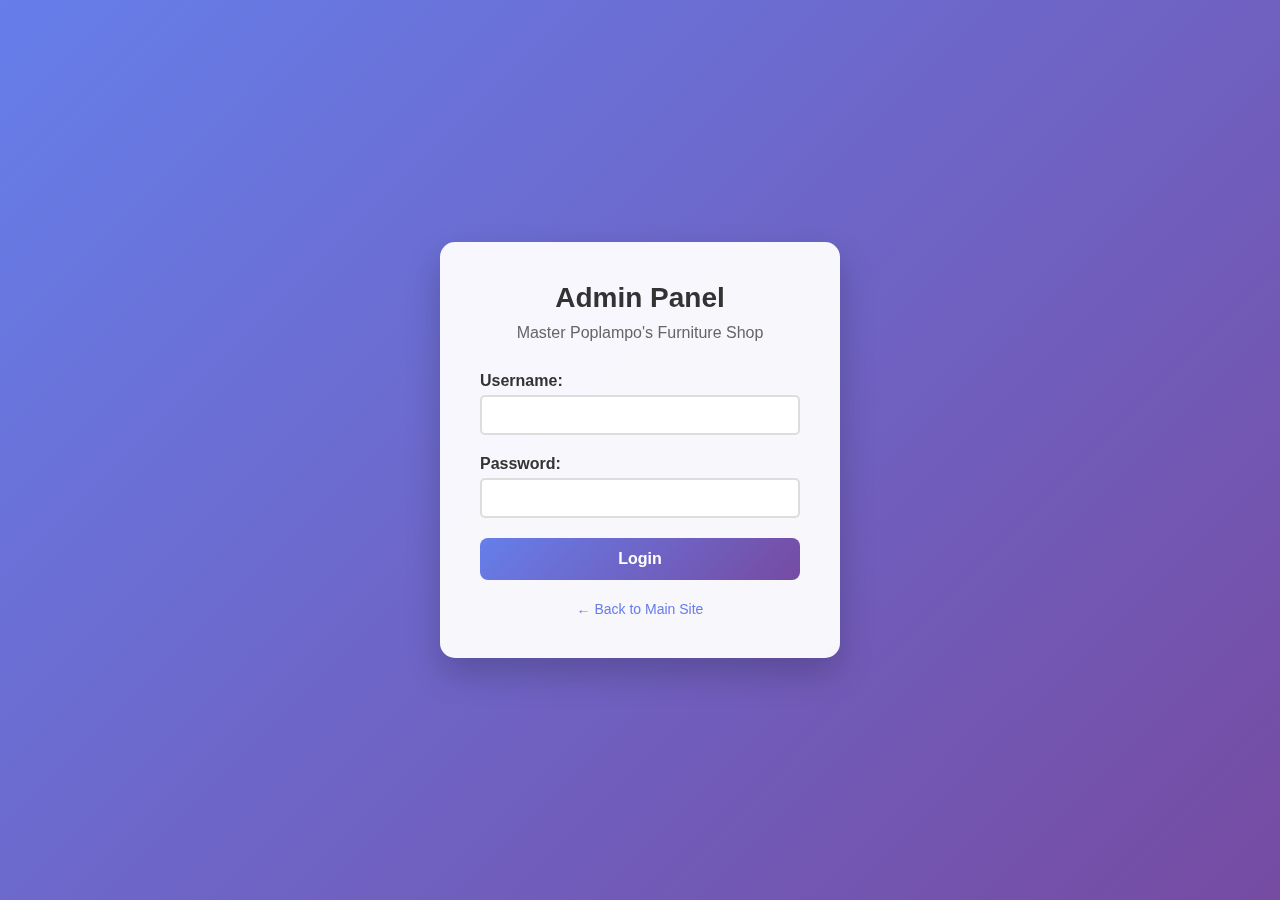
<file: admin/index.html>
<!DOCTYPE html>
<html lang="en">
<head>
    <meta charset="UTF-8">
    <meta name="viewport" content="width=device-width, initial-scale=1.0">
    <title>Admin Login - Master Poplampo's Furniture Shop</title>
    <link rel="stylesheet" href="../css/admin.css">
</head>
<body class="admin-login">
    <div class="login-container">
        <div class="login-form">
            <h1>Admin Panel</h1>
            <h2>Master Poplampo's Furniture Shop</h2>
            
            <form id="loginForm" action="authenticate.php" method="POST">
                <div class="form-group">
                    <label for="username">Username:</label>
                    <input type="text" id="username" name="username" required>
                </div>
                
                <div class="form-group">
                    <label for="password">Password:</label>
                    <input type="password" id="password" name="password" required>
                </div>
                
                <button type="submit" class="login-btn">Login</button>
            </form>
            
            <div id="error-message" class="error" style="display: none;"></div>
            
            <div class="back-to-site">
                <a href="../index.html">← Back to Main Site</a>
            </div>
        </div>
    </div>
    
    <script src="../js/admin-login.js"></script>
</body>
</html>
</file>
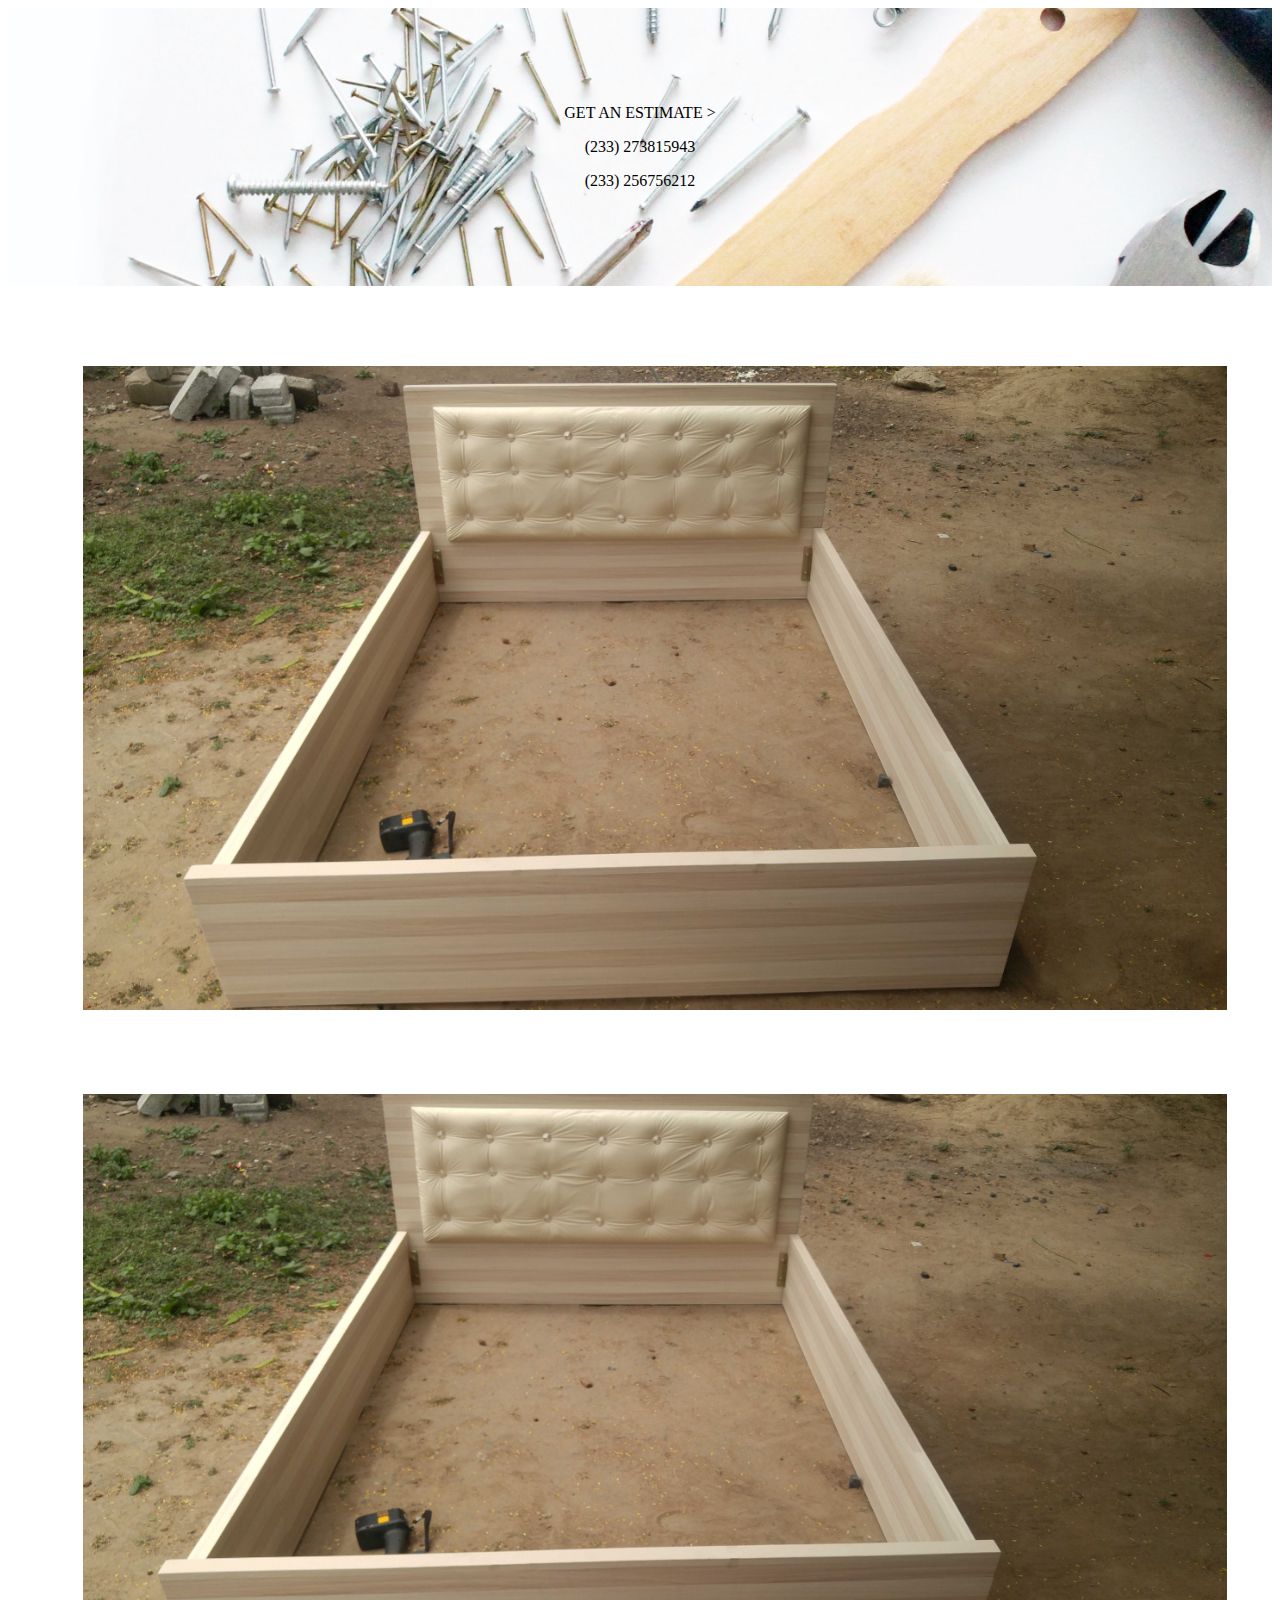
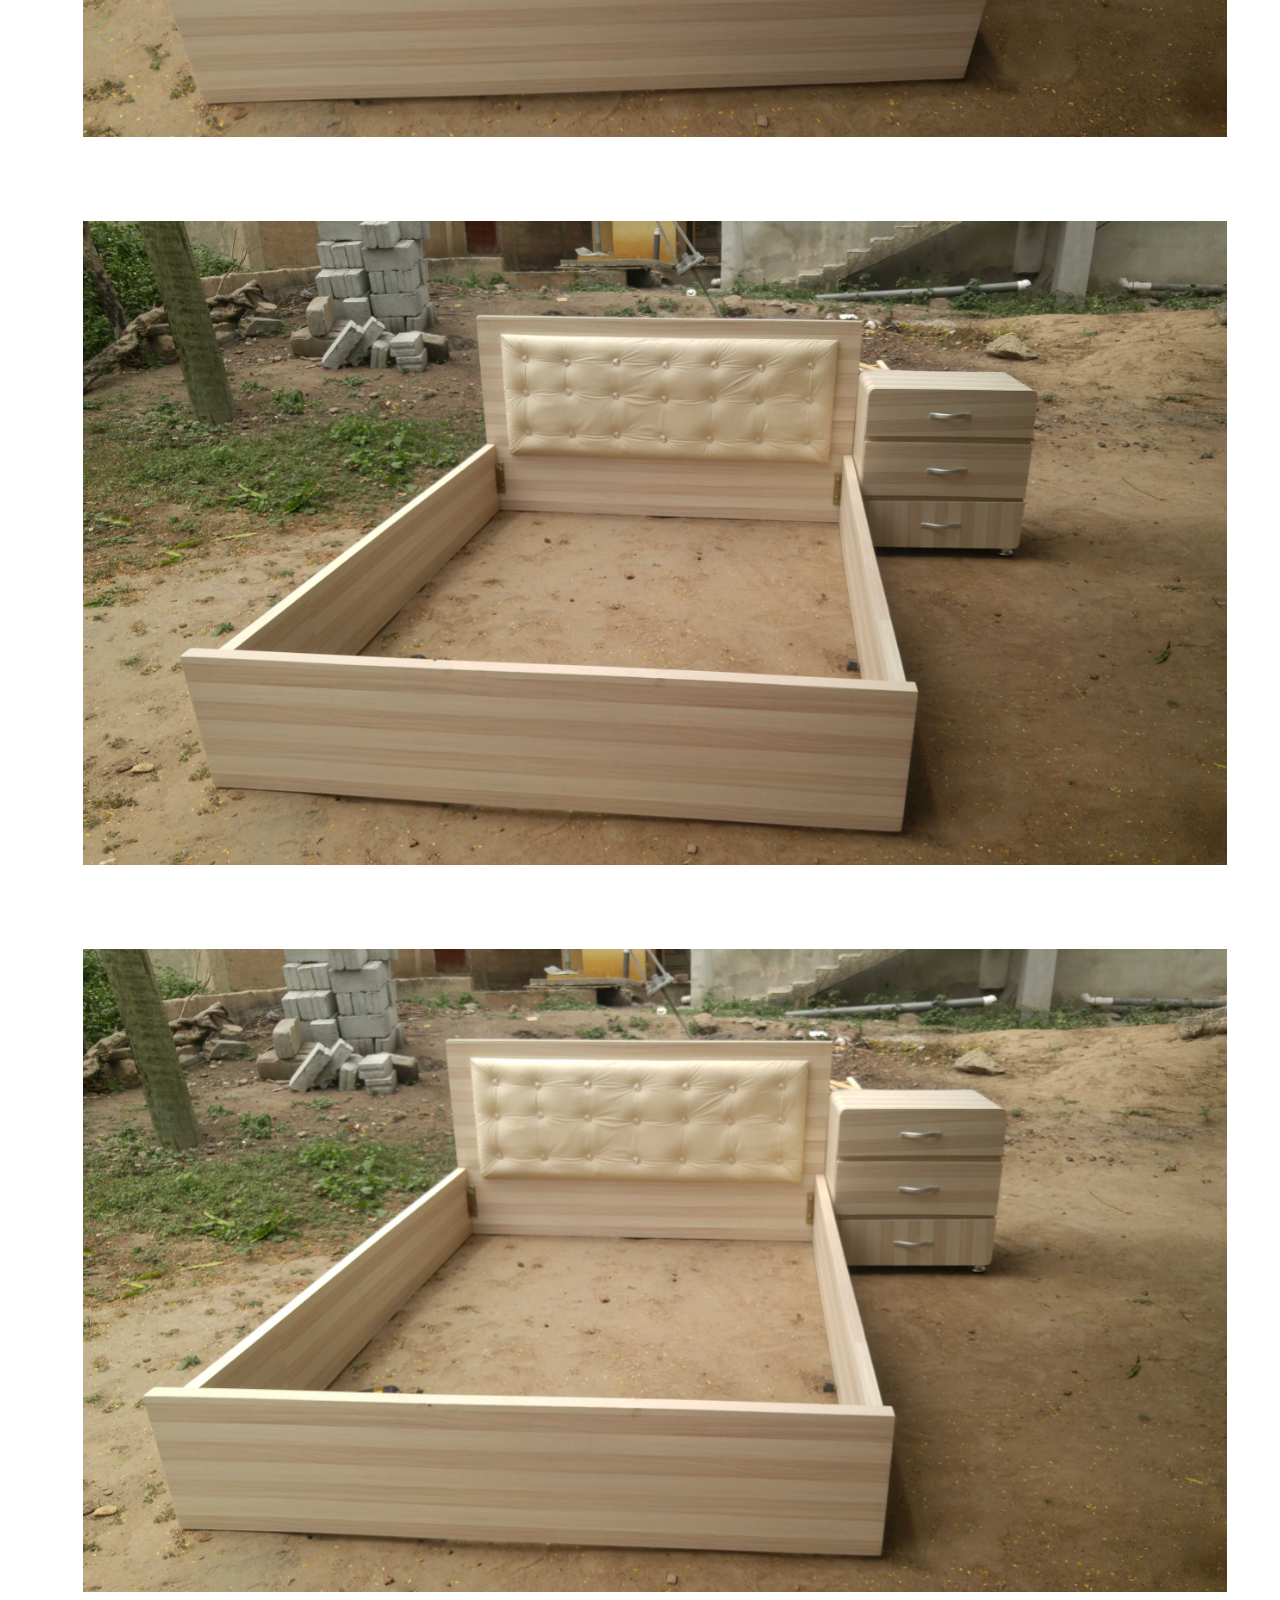
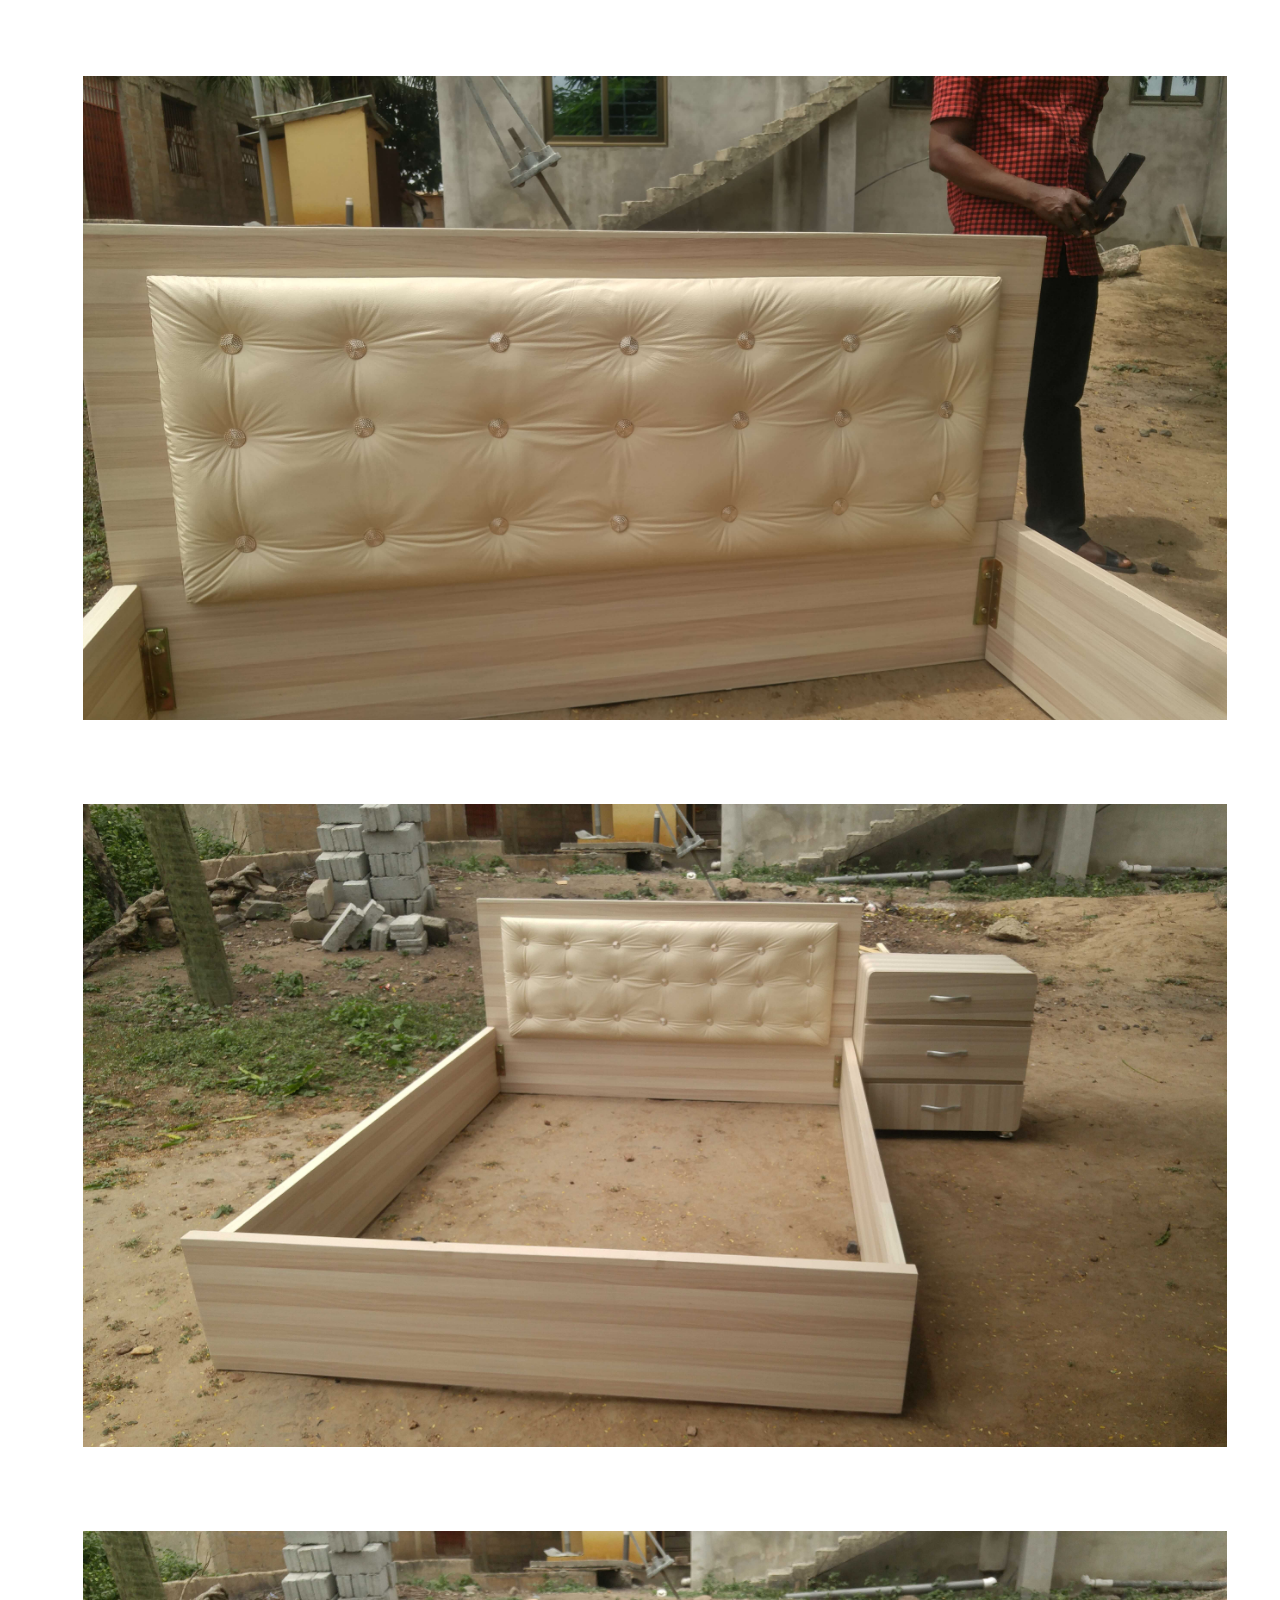
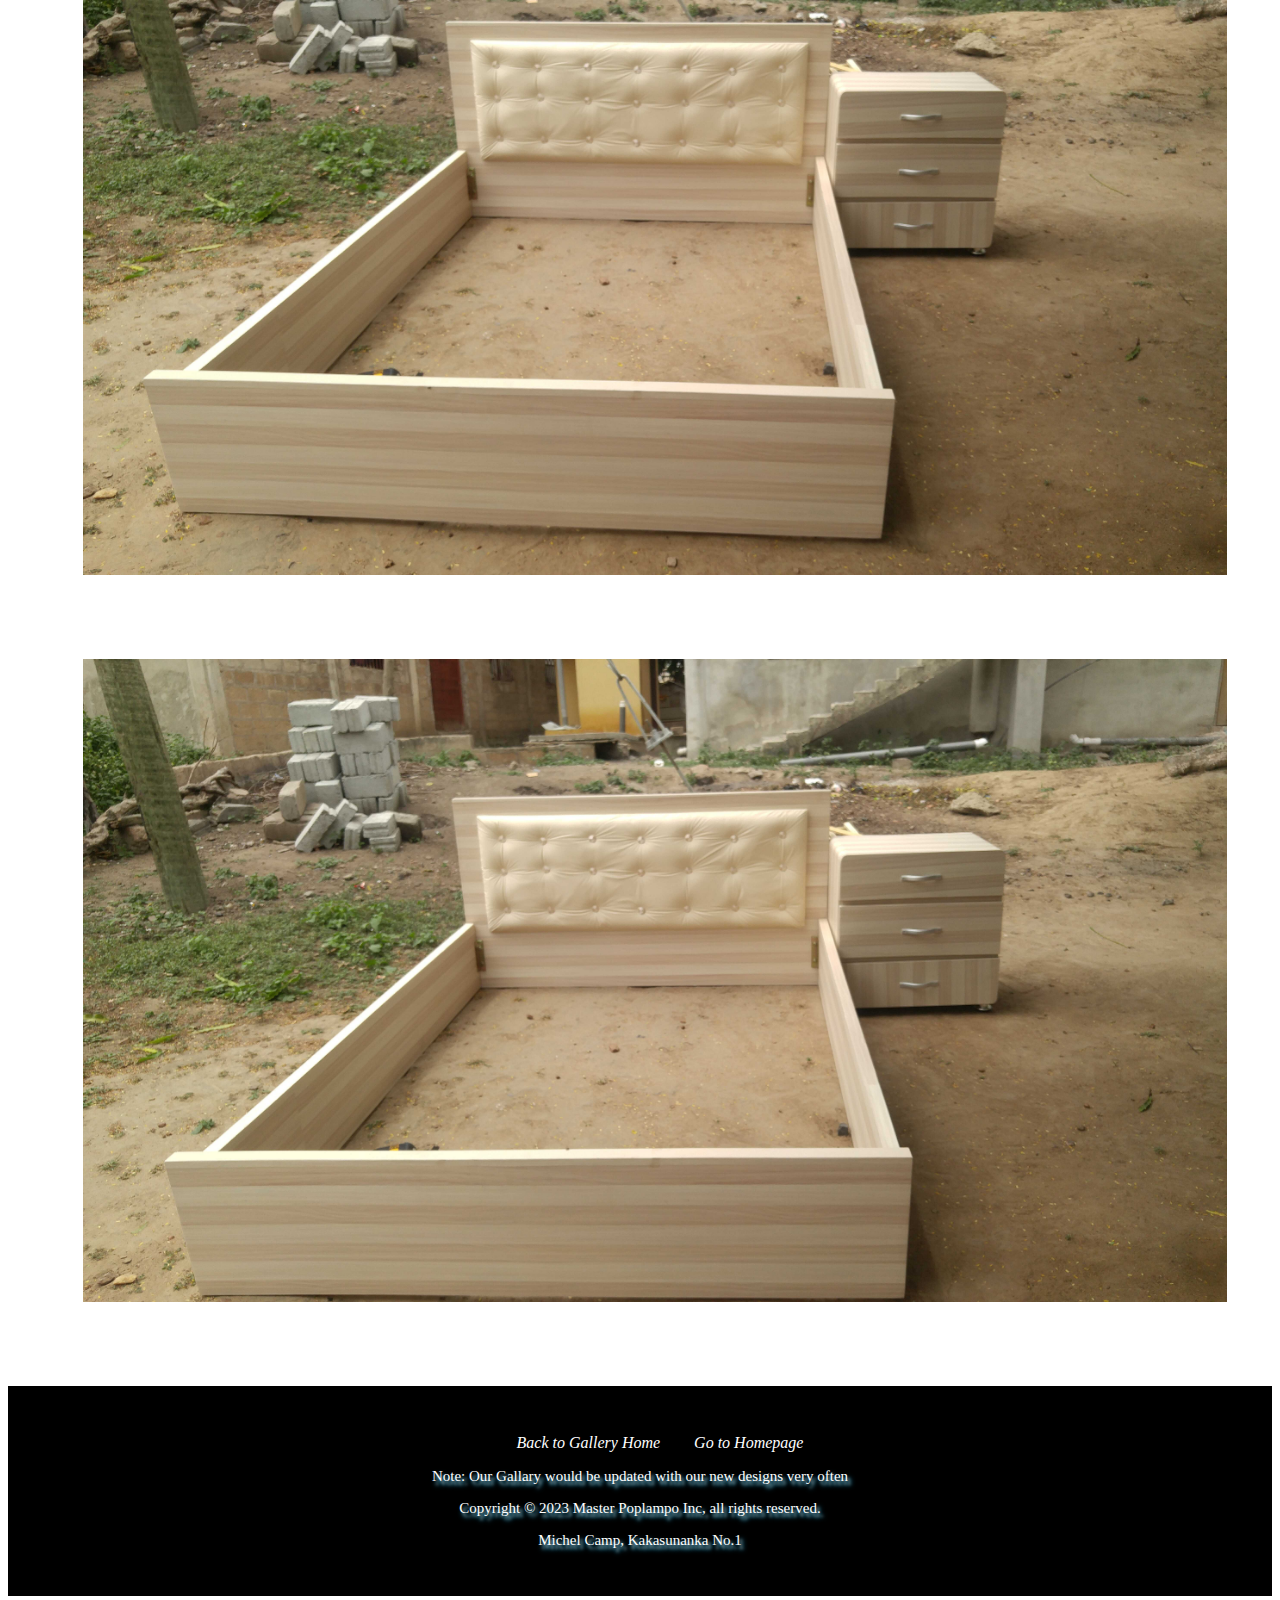
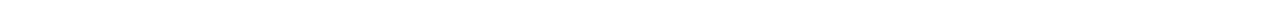
<file: Gallery/Gallery_links/Bed.html>
<!DOCTYPE html>
<html>
    <head>
        <title>Home of Bed Styles</title>
        <link rel="stylesheet" href="css/stylesheet.css">
        <meta name="viewport" content="width=inital-width, initail-scale=1.0">
    </head>
    <body class="main">
        <header>
            <p>GET AN ESTIMATE ></p>
            <p>(233) 273815943</p>
            <p>(233) 256756212 </p>
        </header>
        <section class="pictures">
            <div class="container">
                <div class="pic">
                    <img src="../images/Bed/Bed1.jpg" alt="">
                </div>
                <div class="pic">
                    <img src="../images/Bed/Bed2.jpg" alt="">
                </div>
                <div class="pic">
                    <img src="../images/Bed/Bed3.jpg" alt="">
                </div>
                <div class="pic">
                    <img src="../images/Bed/Bed4.jpg" alt="">
                </div>
                <div class="pic">
                    <img src="../images/Bed/Bed5.jpg" alt="">
                </div>
                <div class="pic">
                    <img src="../images/Bed/Bed6.jpg" alt="">
                </div>
                <div class="pic">
                    <img src="../images/Bed/Bed7.jpg" alt="">
                </div>
                <div class="pic">
                    <img src="../images/Bed/Bed8.jpg" alt="">
                </div>
            </div>
        </section>
        <footer>
            <ul>
                <li><a href="../Gallery.html">Back to Gallery Home</a></li>
                <li><a href="../../index.html">Go to Homepage</a></li>
            </ul>
            <p> Note: Our Gallary would be updated with our new designs very often</p>
            <p>Copyright © 2023 Master Poplampo Inc, all rights reserved.</p>
            <p>Michel Camp, Kakasunanka No.1</p> 
        </footer>
    </body>
</html>
</file>
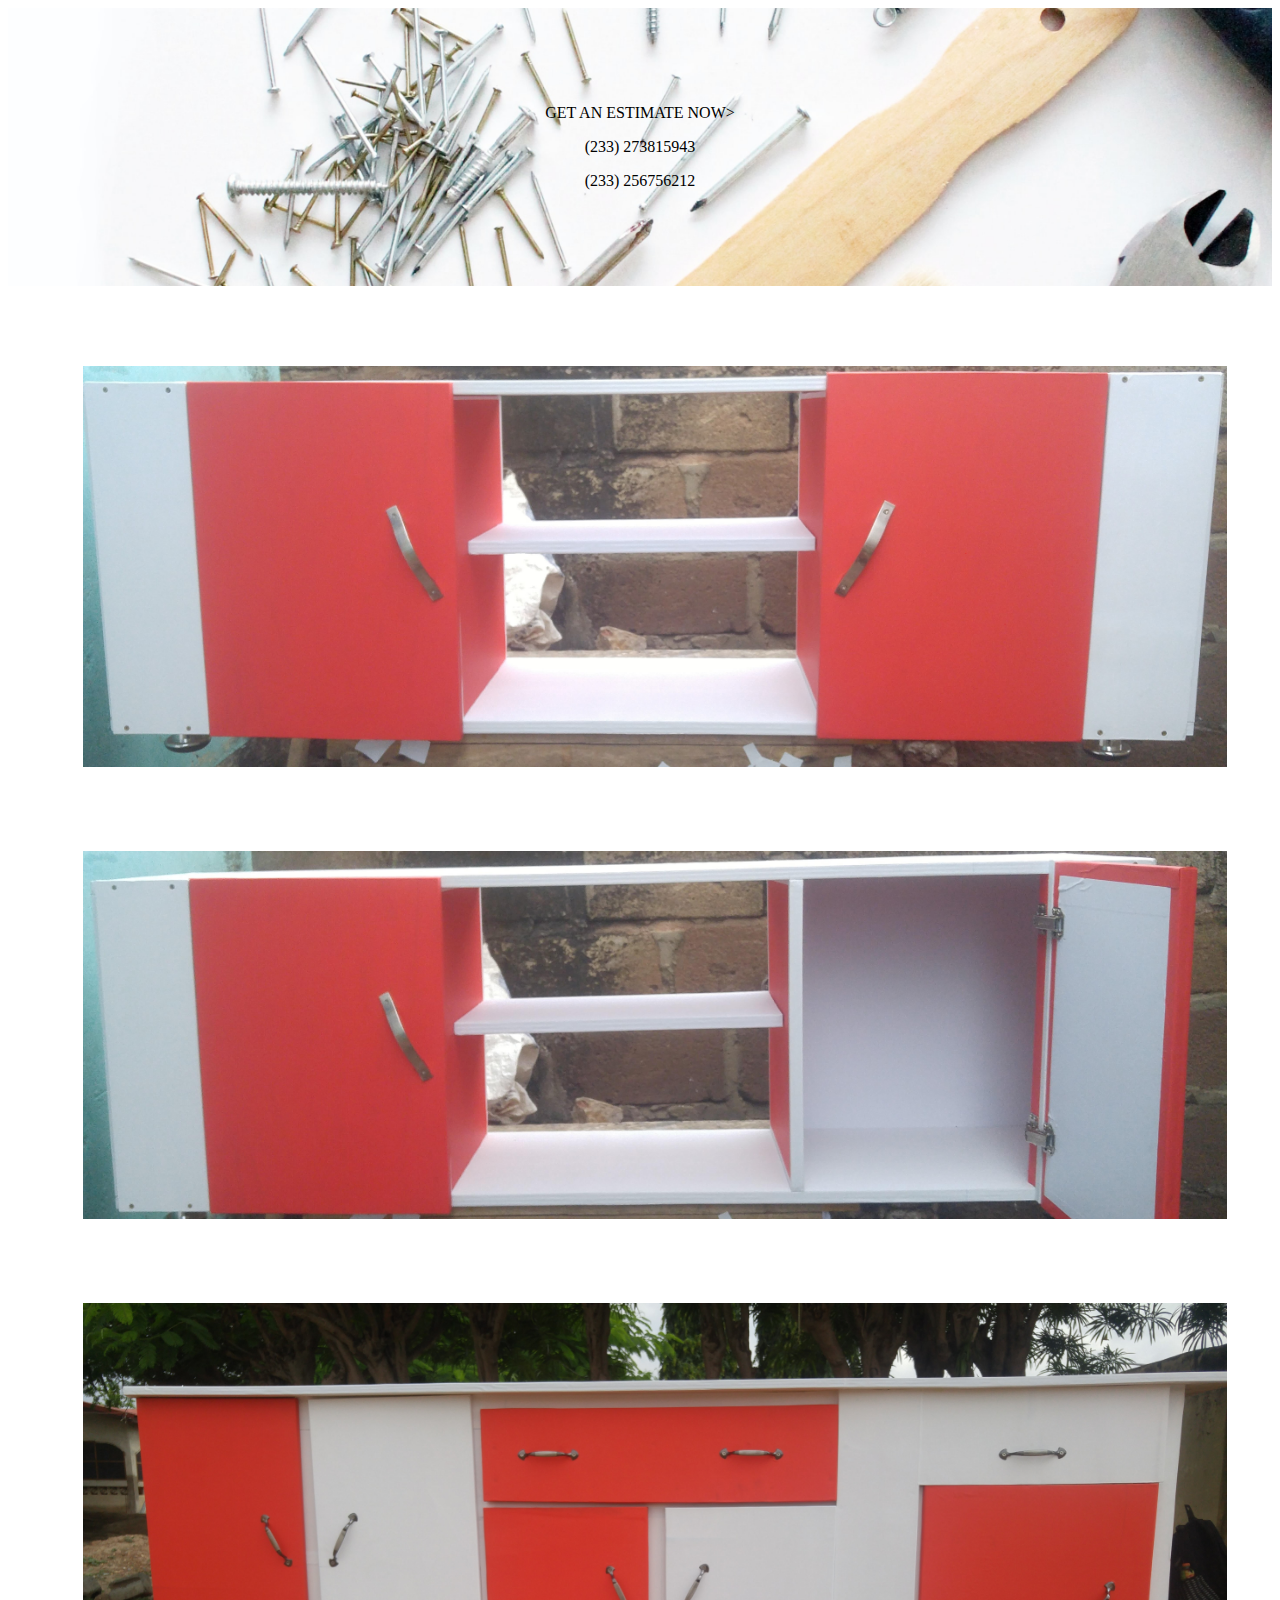
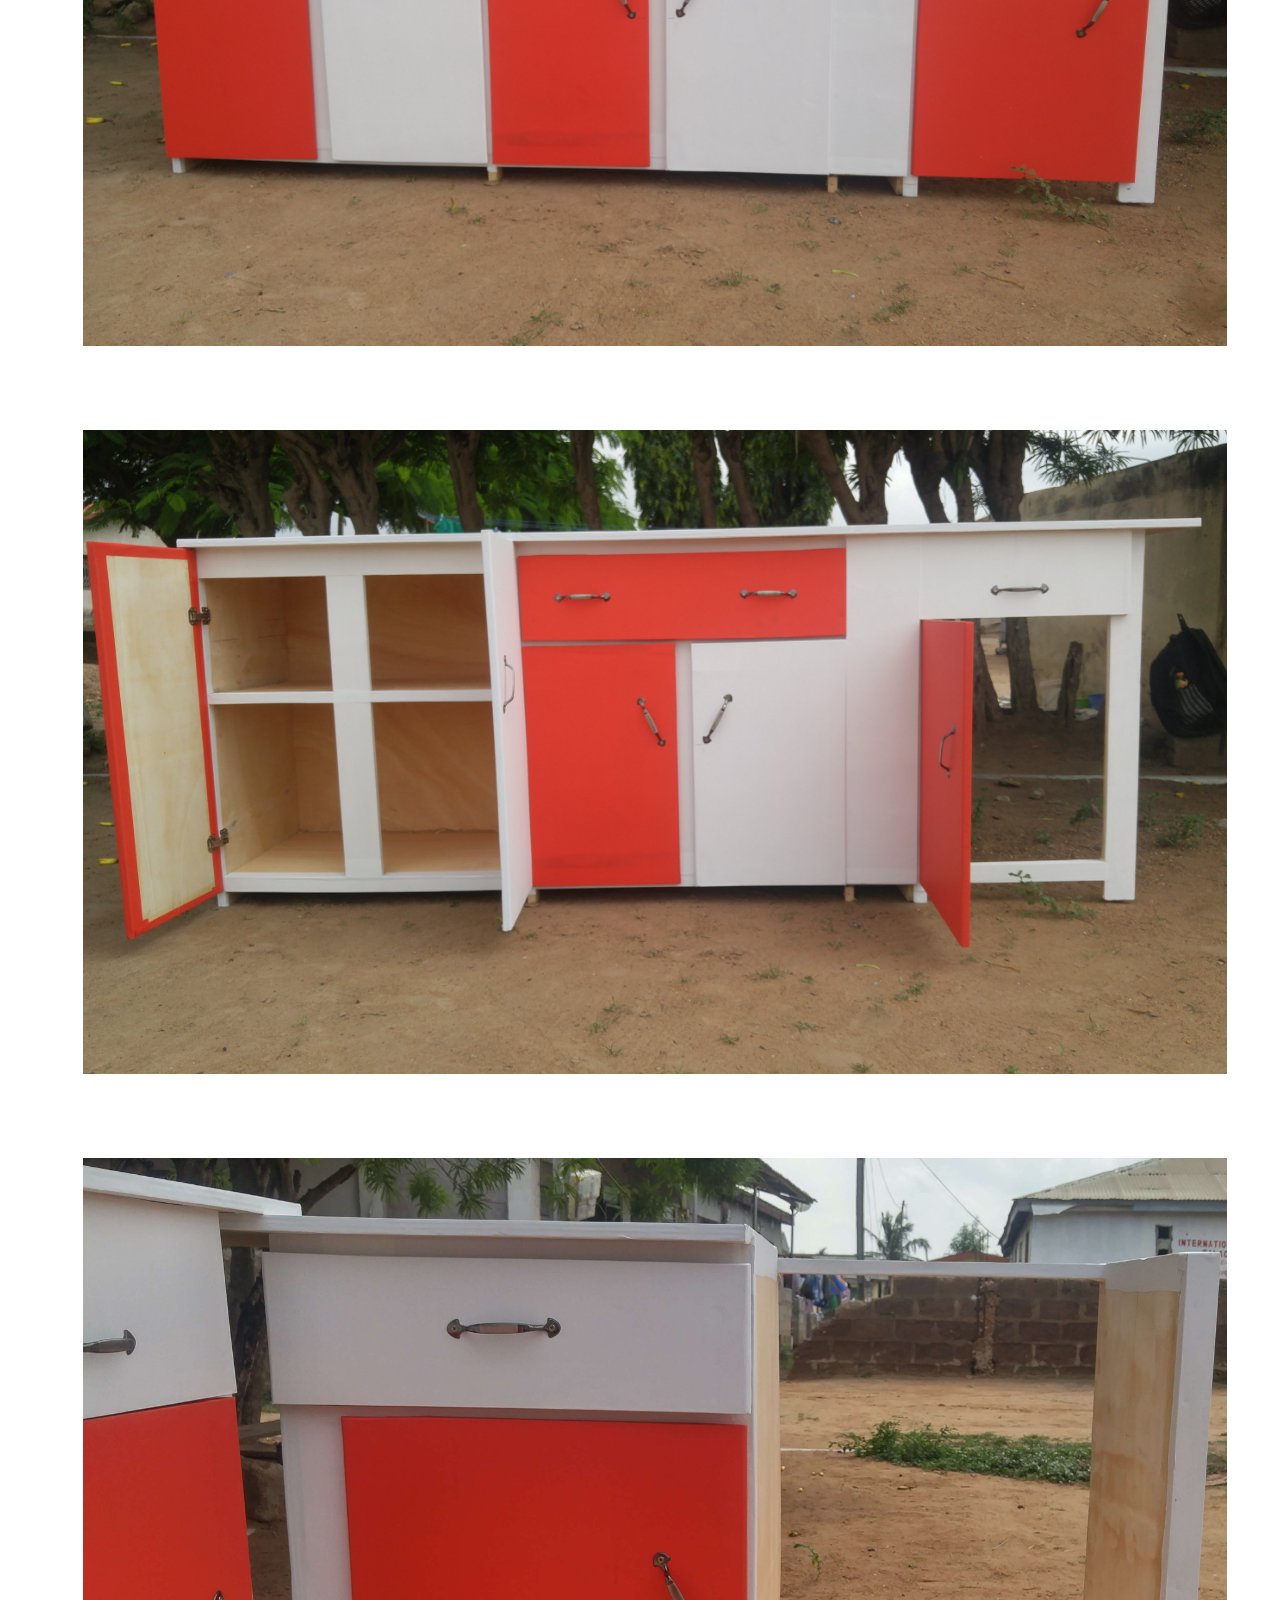
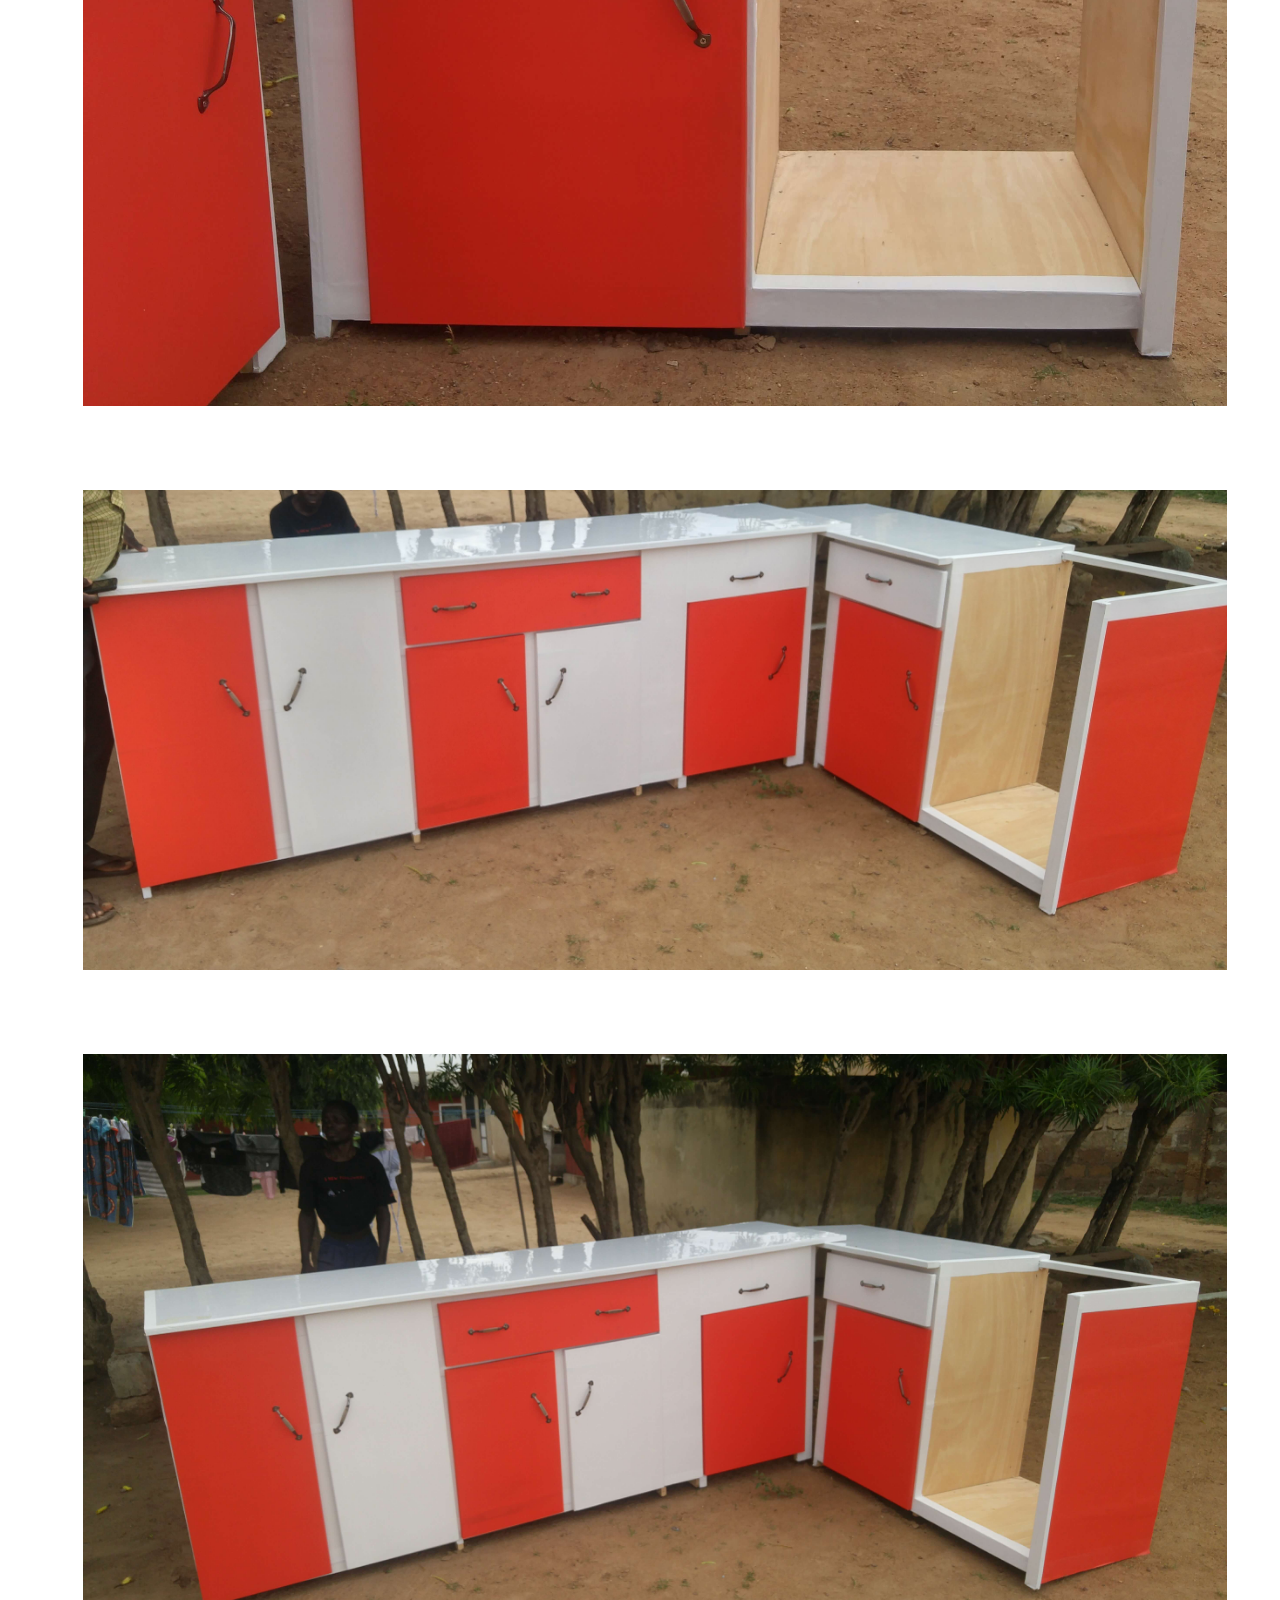
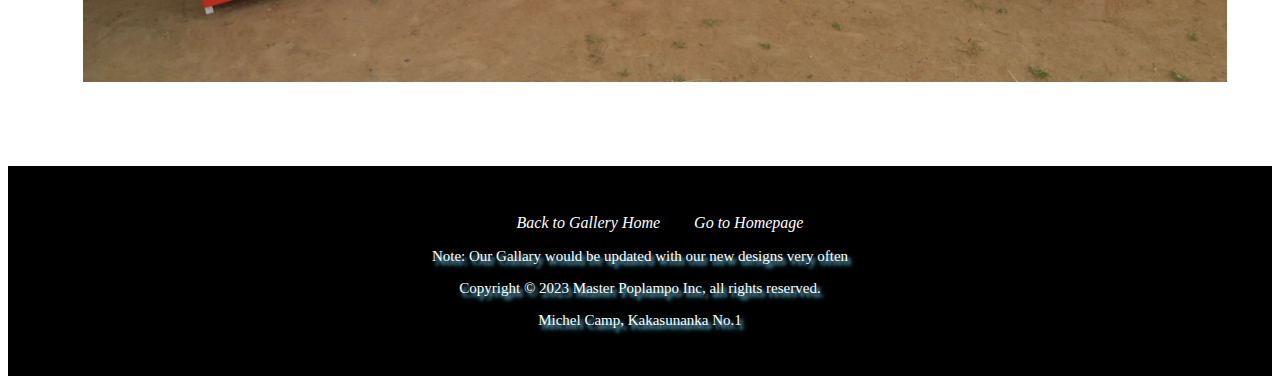
<file: Gallery/Gallery_links/Kitchen_Cabinet.html>
<!DOCTYPE html>
<html>
    <head>
        <title>Exclusive Kitchen Cabinets</title>
        <link rel="stylesheet" href="css/stylesheet.css">
        <meta name="viewport" content="width=inital-width, initail-scale=1.0">
    </head>
    <body class="main">
        <header>
            <p>GET AN ESTIMATE  NOW></p>
            <P>(233) 273815943</P>
            <p>(233) 256756212 </p>
        </header>
        <section class="pictures">
            <div class="container">
                <div class="pic">
                    <img src="../images/Cabinets/Cab1.jpg" alt="">
                </div>
                <div class="pic">
                    <img src="../images/Cabinets/Cab2.jpg" alt="">
                </div>
                <div class="pic">
                    <img src="../images/Cabinets/Cab3.jpg" alt="">
                </div>
                <div class="pic">
                    <img src="../images/Cabinets/Cab4.jpg" alt="">
                </div>
                <div class="pic">
                    <img src="../images/Cabinets/Cab5.jpg" alt="">
                </div>
                <div class="pic">
                    <img src="../images/Cabinets/Cab6.jpg" alt="">
                </div>
                <div class="pic">
                    <img src="../images/Cabinets/Cab7.jpg" alt="">
                </div>
            </div>
        </section>
        <footer>
            <ul>
                <li><a href="../Gallery.html">Back to Gallery Home</a></li>
                <li><a href="../../index.html">Go to Homepage</a></li>
            </ul>
            <p> Note: Our Gallary would be updated with our new designs very often</p>
            <p>Copyright © 2023 Master Poplampo Inc, all rights reserved.</p>
            <p>Michel Camp, Kakasunanka No.1</p> 
        </footer>
    </body>
</html>
</file>
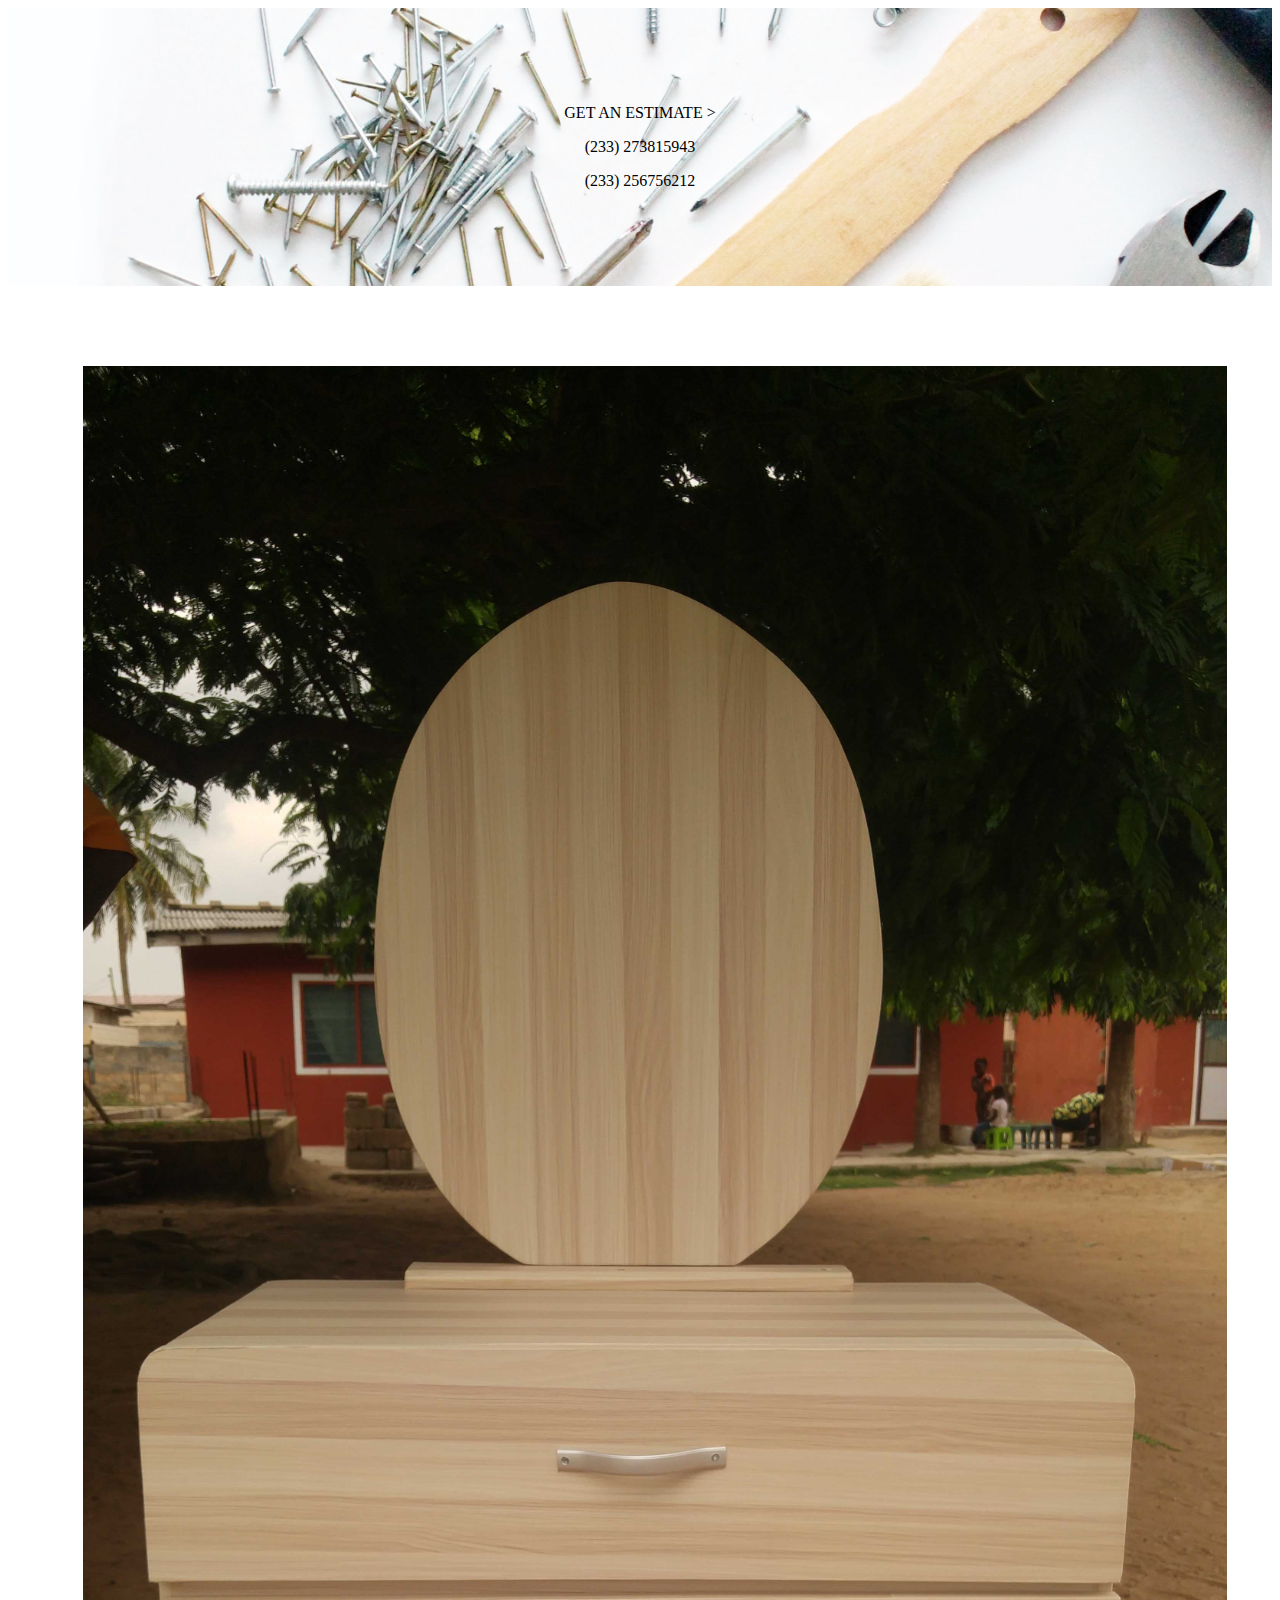
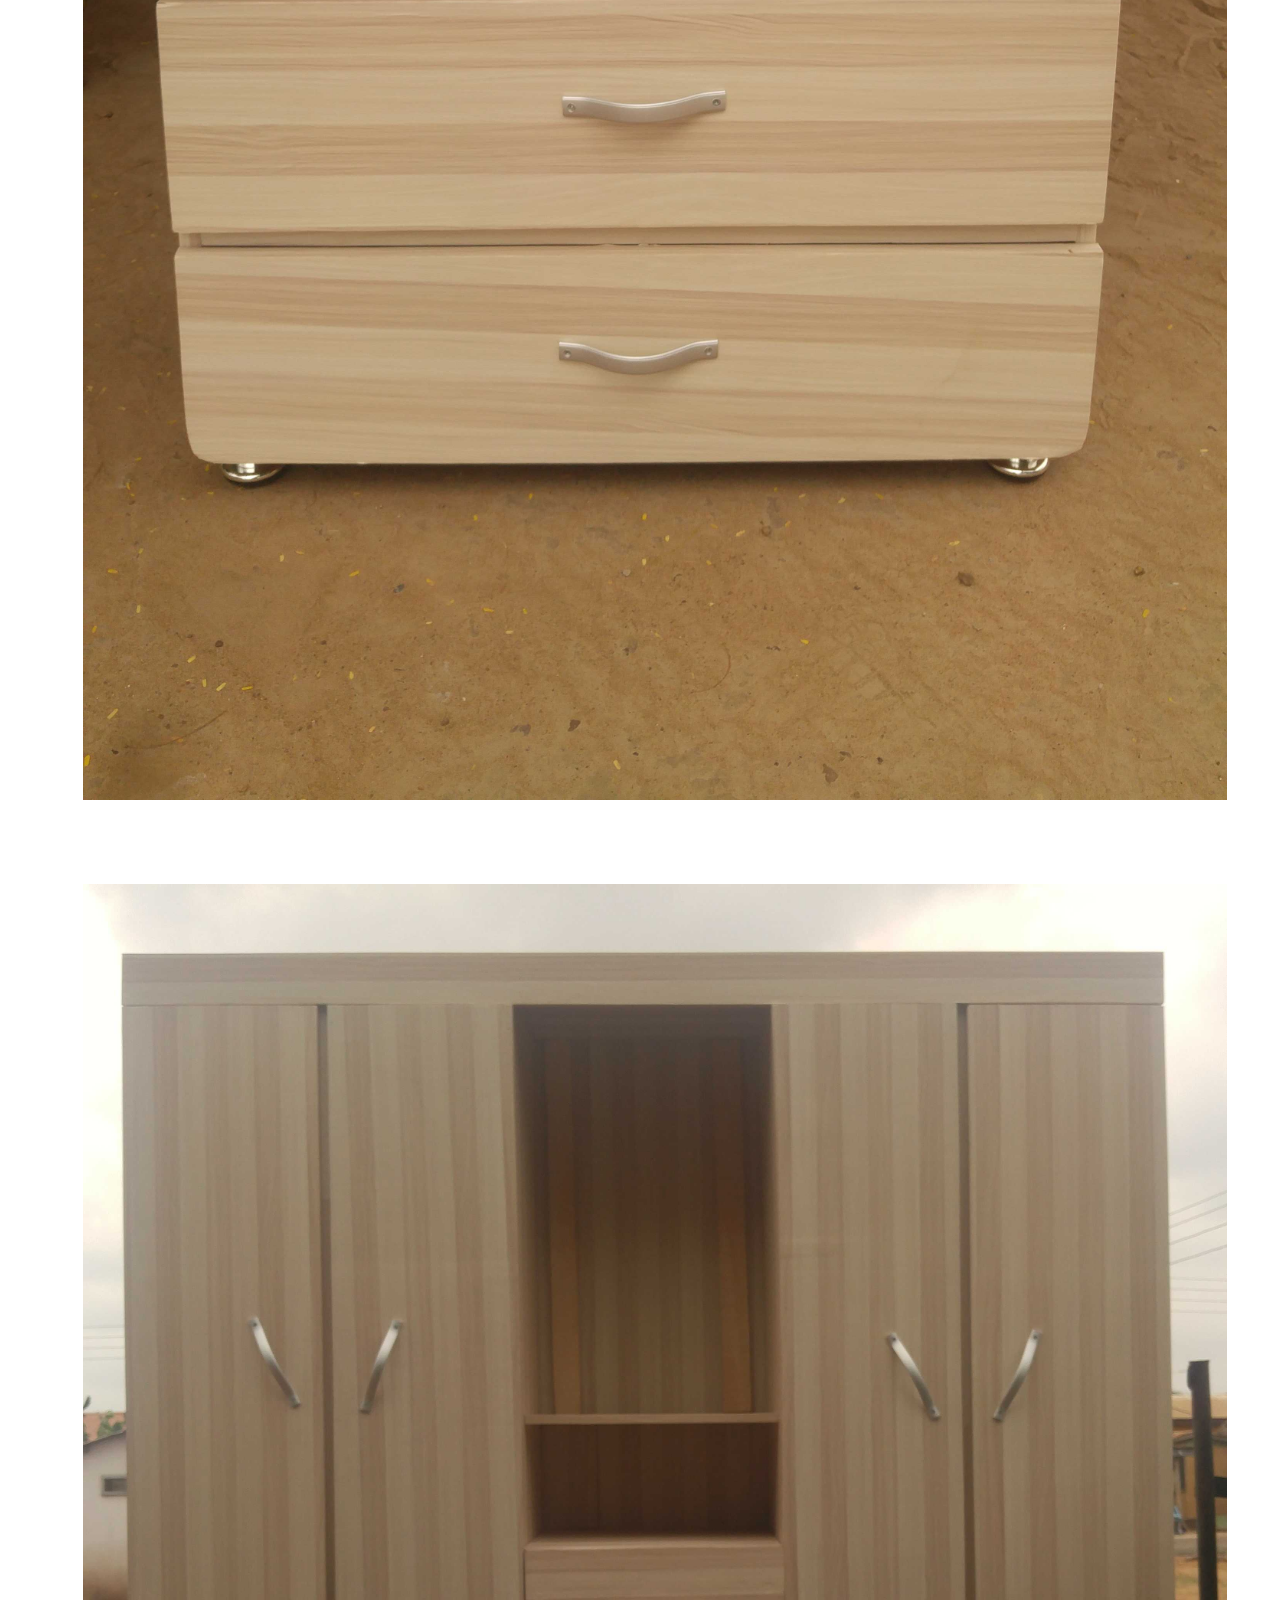
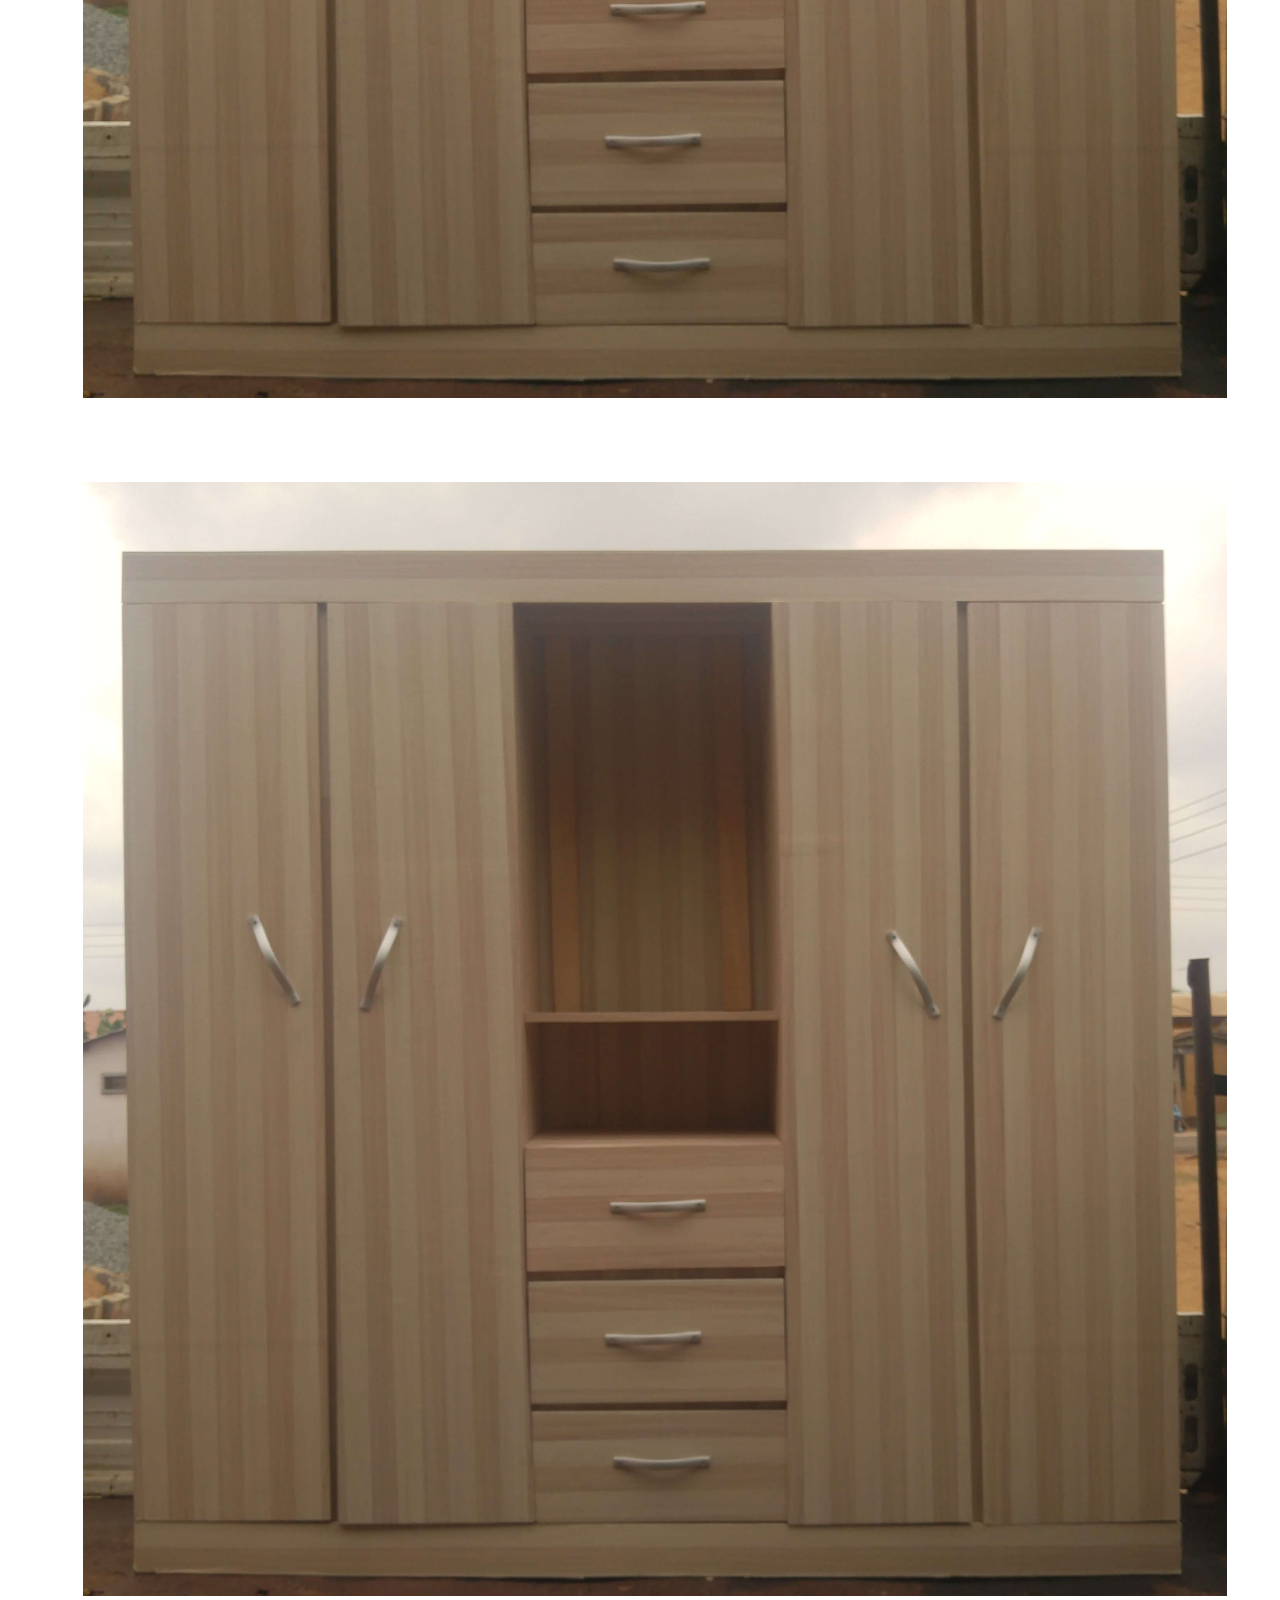
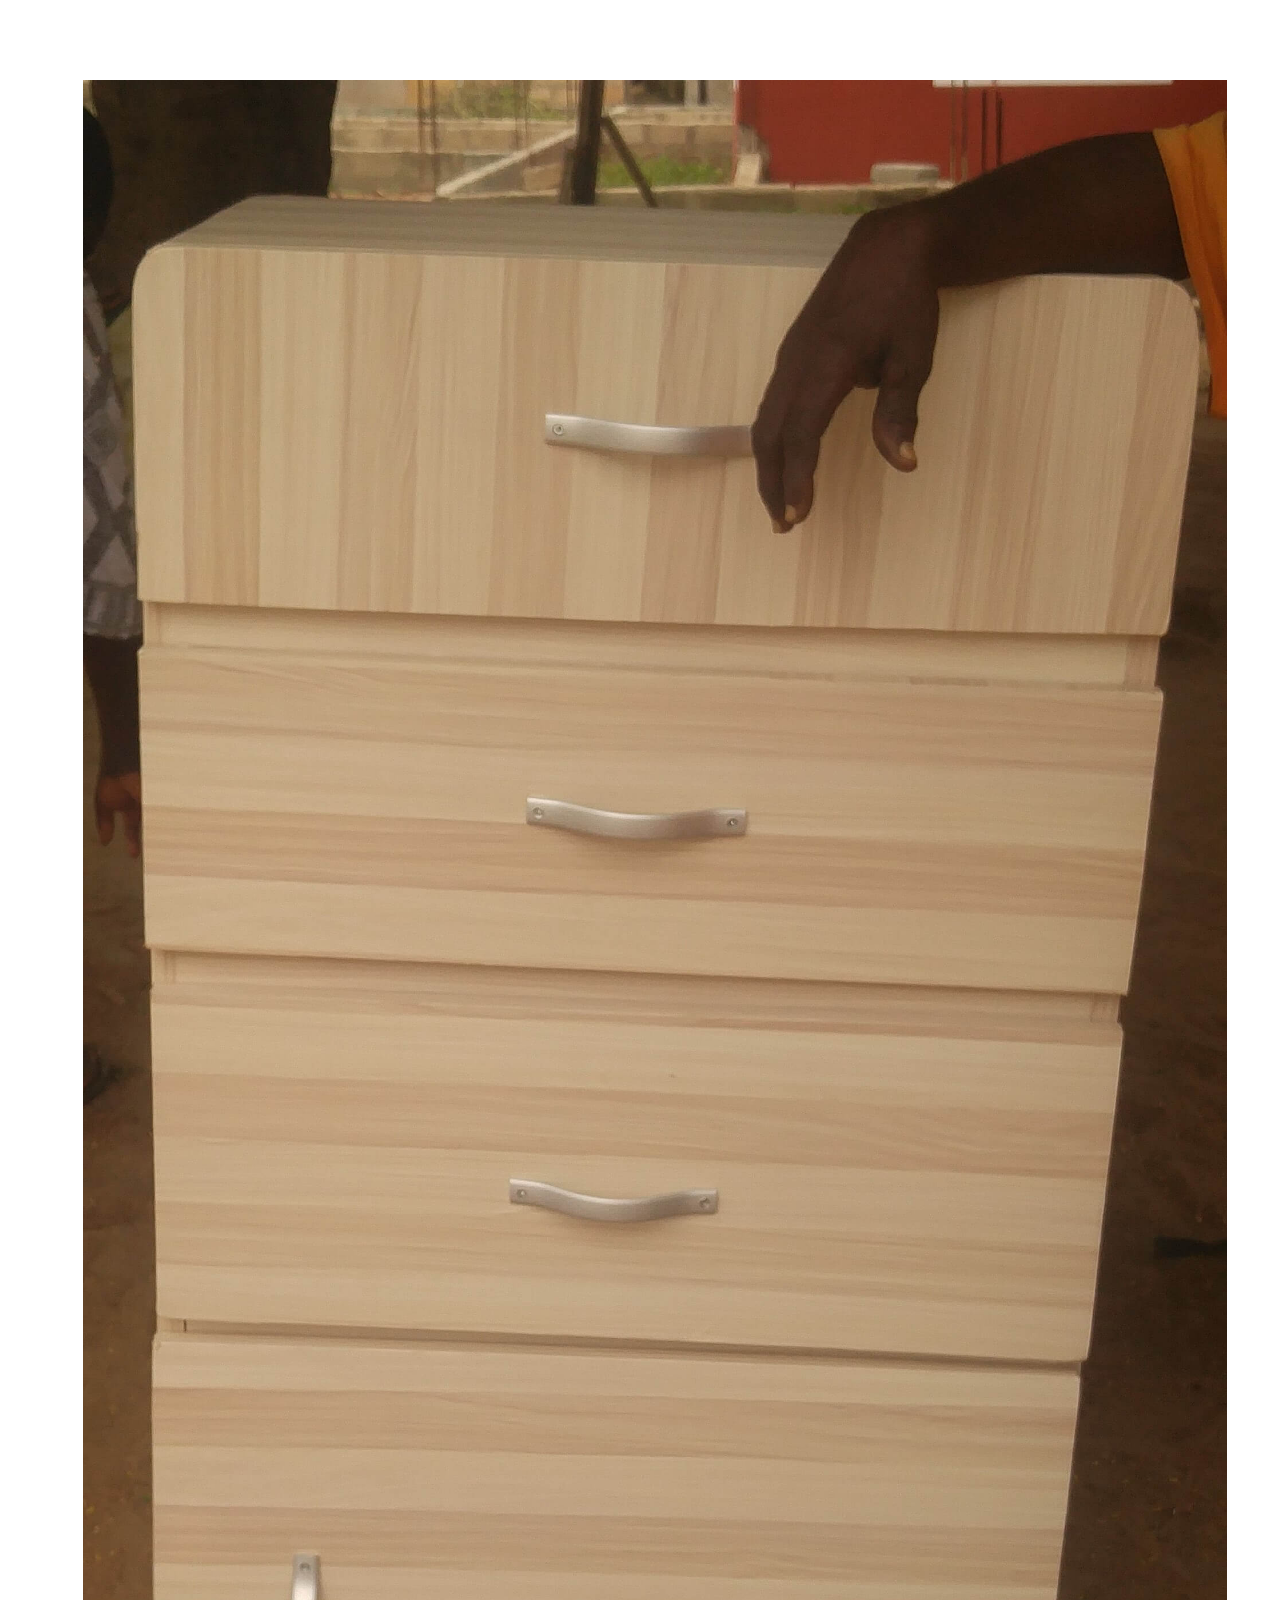
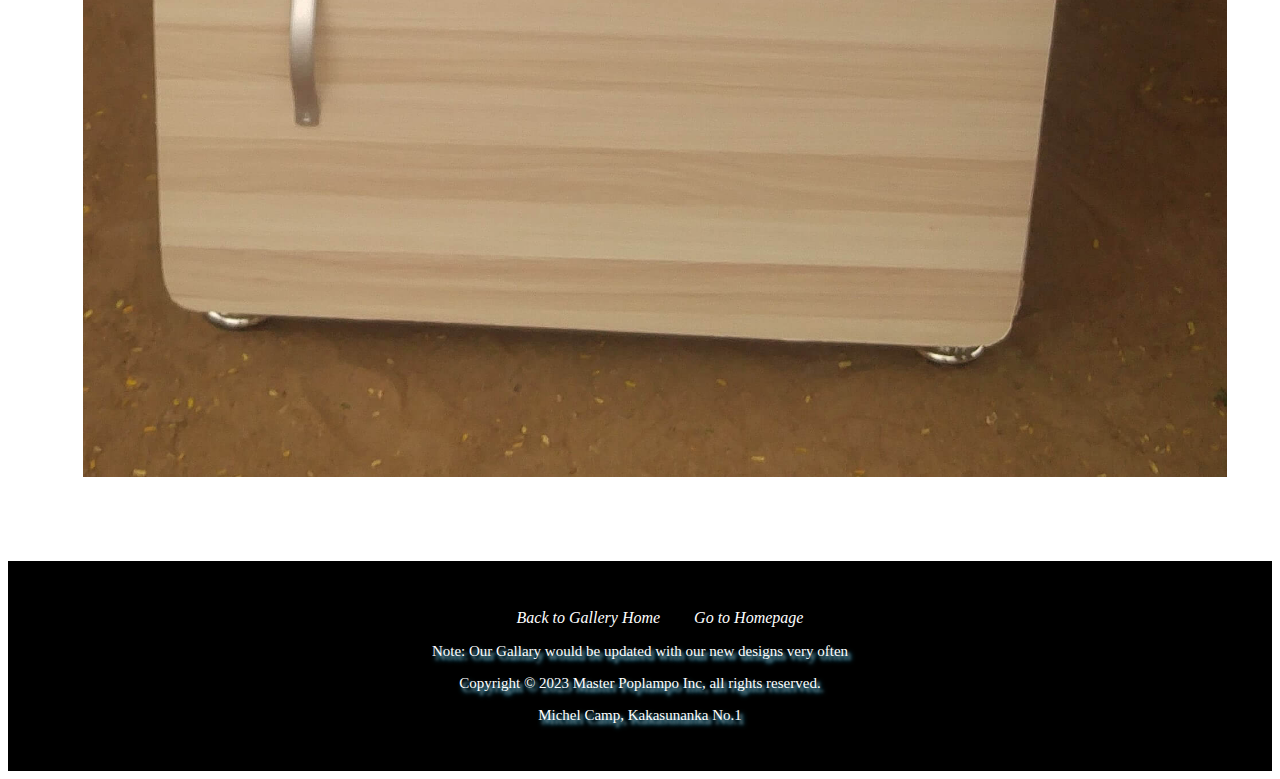
<file: Gallery/Gallery_links/Wadrope.html>
<!DOCTYPE html>
<html>
    <head>
        <title>Wadropes Of All Kinds</title>
        <link rel="stylesheet" href="css/stylesheet.css">
        <meta name="viewport" content="width=inital-width, initail-scale=1.0">
    </head>
    <body class="main">
        <header>
            <p>GET AN ESTIMATE ></p>
            <P>(233) 273815943</P>
            <p>(233) 256756212 </p>
        </header>
        <section class="pictures">
            <div class="container">
                <div class="pic">
                    <img src="../images/Wadropes/Wad1.jpg" alt="">
                </div>
                <div class="pic">
                    <img src="../images/Wadropes/Wad2.jpg" alt="">
                </div>
                <div class="pic">
                    <img src="../images/Wadropes/Wad3.jpg" alt="">
                </div>
                <div class="pic">
                    <img src="../images/Wadropes/Wad4.jpg" alt="">
                </div>
            </div>
        </section>
        <footer>
            <ul>
                <li><a href="../Gallery.html">Back to Gallery Home</a></li>
                <li><a href="../../index.html">Go to Homepage</a></li>
            </ul>
            <p> Note: Our Gallary would be updated with our new designs very often</p>
            <p>Copyright © 2023 Master Poplampo Inc, all rights reserved.</p>
            <p>Michel Camp, Kakasunanka No.1</p> 
        </footer>
    </body>
</html>
</file>
<file: css/admin.css>
/* Admin Panel Styles */

* {
    margin: 0;
    padding: 0;
    box-sizing: border-box;
}

body {
    font-family: 'Arial', sans-serif;
    background: linear-gradient(135deg, #667eea 0%, #764ba2 100%);
    min-height: 100vh;
}

.admin-login {
    display: flex;
    justify-content: center;
    align-items: center;
    min-height: 100vh;
    padding: 20px;
}

.login-container {
    background: rgba(255, 255, 255, 0.95);
    border-radius: 15px;
    box-shadow: 0 15px 35px rgba(0, 0, 0, 0.2);
    padding: 40px;
    width: 100%;
    max-width: 400px;
    backdrop-filter: blur(10px);
}

.login-form h1 {
    text-align: center;
    color: #333;
    margin-bottom: 10px;
    font-size: 28px;
}

.login-form h2 {
    text-align: center;
    color: #666;
    margin-bottom: 30px;
    font-size: 16px;
    font-weight: normal;
}

.form-group {
    margin-bottom: 20px;
}

.form-group label {
    display: block;
    margin-bottom: 8px;
    color: #333;
    font-weight: bold;
}

.form-group input {
    width: 100%;
    padding: 12px 15px;
    border: 2px solid #ddd;
    border-radius: 8px;
    font-size: 16px;
    transition: border-color 0.3s ease;
}

.form-group input:focus {
    outline: none;
    border-color: #667eea;
    box-shadow: 0 0 0 3px rgba(102, 126, 234, 0.1);
}

.login-btn {
    width: 100%;
    background: linear-gradient(135deg, #667eea 0%, #764ba2 100%);
    color: white;
    padding: 12px 20px;
    border: none;
    border-radius: 8px;
    font-size: 16px;
    font-weight: bold;
    cursor: pointer;
    transition: transform 0.2s ease, box-shadow 0.2s ease;
}

.login-btn:hover {
    transform: translateY(-2px);
    box-shadow: 0 5px 15px rgba(102, 126, 234, 0.3);
}

.error {
    background: #fee;
    color: #c33;
    padding: 10px;
    border-radius: 5px;
    margin-top: 15px;
    border: 1px solid #fcc;
}

.back-to-site {
    text-align: center;
    margin-top: 20px;
}

.back-to-site a {
    color: #667eea;
    text-decoration: none;
    font-size: 14px;
    transition: color 0.3s ease;
}

.back-to-site a:hover {
    color: #764ba2;
    text-decoration: underline;
}

/* Admin Dashboard Styles */
.admin-dashboard {
    background: #f5f6fa;
    min-height: 100vh;
}

.admin-header {
    background: linear-gradient(135deg, #667eea 0%, #764ba2 100%);
    color: white;
    padding: 20px 0;
    box-shadow: 0 2px 10px rgba(0, 0, 0, 0.1);
}

.admin-nav {
    display: flex;
    justify-content: space-between;
    align-items: center;
    max-width: 1200px;
    margin: 0 auto;
    padding: 0 20px;
}

.admin-nav h1 {
    font-size: 24px;
}

.nav-links {
    display: flex;
    list-style: none;
    gap: 20px;
}

.nav-links a {
    color: white;
    text-decoration: none;
    padding: 8px 15px;
    border-radius: 5px;
    transition: background 0.3s ease;
}

.nav-links a:hover,
.nav-links a.active {
    background: rgba(255, 255, 255, 0.2);
}

.admin-content {
    max-width: 1200px;
    margin: 30px auto;
    padding: 0 20px;
}

.card {
    background: white;
    border-radius: 10px;
    box-shadow: 0 2px 10px rgba(0, 0, 0, 0.1);
    padding: 25px;
    margin-bottom: 20px;
}

.card h2 {
    color: #333;
    margin-bottom: 20px;
    padding-bottom: 10px;
    border-bottom: 2px solid #eee;
}

.btn {
    padding: 10px 20px;
    border: none;
    border-radius: 5px;
    cursor: pointer;
    font-size: 14px;
    font-weight: bold;
    text-decoration: none;
    display: inline-block;
    transition: all 0.3s ease;
}

.btn-primary {
    background: #667eea;
    color: white;
}

.btn-primary:hover {
    background: #5a67d8;
    transform: translateY(-1px);
}

.btn-success {
    background: #48bb78;
    color: white;
}

.btn-success:hover {
    background: #38a169;
}

.btn-danger {
    background: #e53e3e;
    color: white;
}

.btn-danger:hover {
    background: #c53030;
}

.furniture-grid {
    display: grid;
    grid-template-columns: repeat(auto-fill, minmax(300px, 1fr));
    gap: 20px;
    margin-top: 20px;
}

.furniture-item {
    background: white;
    border-radius: 8px;
    overflow: hidden;
    box-shadow: 0 2px 8px rgba(0, 0, 0, 0.1);
    transition: transform 0.3s ease, box-shadow 0.3s ease;
}

.furniture-item:hover {
    transform: translateY(-3px);
    box-shadow: 0 5px 20px rgba(0, 0, 0, 0.15);
}

.furniture-item img {
    width: 100%;
    height: 200px;
    object-fit: cover;
}

.furniture-item-content {
    padding: 15px;
}

.furniture-item h3 {
    color: #333;
    margin-bottom: 8px;
    font-size: 18px;
}

.furniture-item .price {
    color: #667eea;
    font-weight: bold;
    font-size: 20px;
    margin-bottom: 10px;
}

.furniture-item .category {
    color: #666;
    font-size: 14px;
    margin-bottom: 10px;
}

.furniture-item .actions {
    display: flex;
    gap: 10px;
}

.furniture-item .btn {
    padding: 6px 12px;
    font-size: 12px;
}

.form-grid {
    display: grid;
    grid-template-columns: 1fr 1fr;
    gap: 20px;
    margin-bottom: 20px;
}

.form-group {
    margin-bottom: 20px;
}

.form-group label {
    display: block;
    margin-bottom: 5px;
    color: #333;
    font-weight: bold;
}

.form-group input,
.form-group select,
.form-group textarea {
    width: 100%;
    padding: 10px;
    border: 2px solid #ddd;
    border-radius: 5px;
    font-size: 14px;
    transition: border-color 0.3s ease;
}

.form-group input:focus,
.form-group select:focus,
.form-group textarea:focus {
    outline: none;
    border-color: #667eea;
}

.form-group textarea {
    height: 100px;
    resize: vertical;
}

.checkbox-group {
    display: flex;
    gap: 20px;
    align-items: center;
}

.checkbox-group input[type="checkbox"] {
    width: auto;
    margin-right: 8px;
}

@media (max-width: 768px) {
    .form-grid {
        grid-template-columns: 1fr;
    }
    
    .furniture-grid {
        grid-template-columns: 1fr;
    }
    
    .admin-nav {
        flex-direction: column;
        gap: 15px;
    }
    
    .nav-links {
        gap: 10px;
    }
}
</file>
<file: Gallery/Gallery_links/css/stylesheet.css>
/*-----------Web developed by Poplampo David--------------*/
/*---------Made with Love For Dad------------*/

/*------Main----*/

.main{
    background-color: fff;
    color: #000;
}
header{
   padding: 80px 0;
   text-align: center;
   background: url(../../../images/julie-molliver-Z3vFp7szCAY-unsplash.jpg) center, rgba(0, 0, 0, 0.5);
   background-size: cover;
}

section{
   padding: 40px 0;
   text-align: center;
}

.container{
   margin: 0 auto;
   padding: 0 20px;
   max-width: 2000px;
}

footer{
   padding: 32px 0;
   text-align: center;
   color: #fff;
   background-color: black;
}

/*--------Bed Section---------*/
.pic{
    padding: 25px 40px;
}

.pic img{
    width: 100%;
    padding: 15px 15px;
    border-radius: 10px;
}



/* --------------footer-----------------*/

footer li{
    display: inline-block;
    padding: 0 5px;
}

footer ul li a{
    text-decoration: none;
    padding: 5px 10px;
    color: inherit;
    font-style: italic;
}

footer ul li a:hover{
    transition: ease-in-out 1s;
    text-shadow: 3px 4px 3px grey, 3px 4px 5px deepskyblue;
}

footer p{
    font-size: 15px;
    text-shadow: 3px 4px 3px grey, 3px 4px 5px deepskyblue;
}



/*------------On mobile devices--------------------*/

@media screen and (max-width : 480px){
    /*---------------Main---------------*/

    .container{
        margin: 0 auto;
        padding: 0 20px;
        max-width: 900px;
    }
    
    /*-------------Header---------------*/
     header h1{
         font-size: 32px;
         margin: 0 0 8px 0;
     }
     
     /*--------------Footer--------*/

     footer ul li{
        display: block;
        padding-bottom: 5px;
     }

     footer ul li a{
         font-size: 14px;
     }

     footer p{
         font-size: 12px;
     }

     .pic{
        padding: 25px 4px;
        border-radius: 5px;
    }
    
    .pic img{
        width: 100%;
        padding: 15px 5px;
        border-radius: 5px;
    }

}    

/*----------------Thank God For A successful one-----------------*/
</file>
